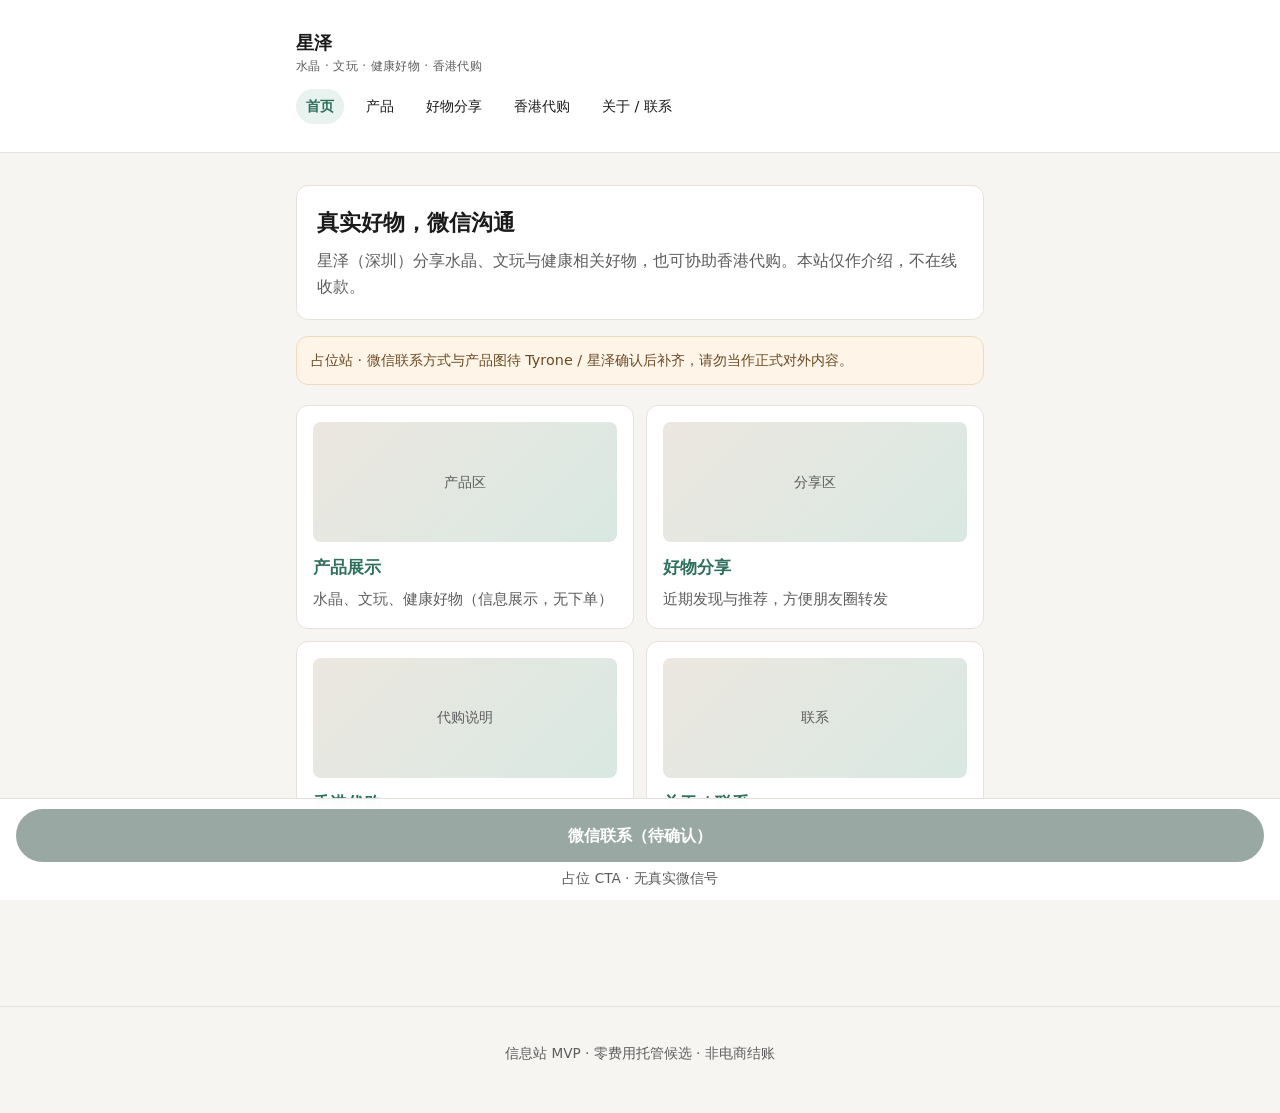
<file: index.html>
<!DOCTYPE html>
<html lang="zh-Hans">
<head>
  <meta charset="utf-8">
  <link rel="alternate" hreflang="zh-Hans" href="https://tmwinno.github.io/leanne-mainland-mvp/">
  <!-- zh-Hant locale TBD -->
  <meta name="viewport" content="width=device-width, initial-scale=1">
  <title>星泽｜水晶·文玩·健康好物·香港代购</title>
  <meta name="description" content="深圳星泽分享水晶、文玩与健康好物，并可协助香港代购。本站仅介绍，微信线下沟通，不在线收款。">
  <meta property="og:title" content="星泽｜水晶·文玩·健康好物·香港代购">
  <meta property="og:description" content="深圳星泽分享水晶、文玩与健康好物，并可协助香港代购。本站仅介绍，微信线下沟通，不在线收款。">
  <meta property="og:type" content="website">
  <meta property="og:url" content="https://tmwinno.github.io/leanne-mainland-mvp/">
  <link rel="stylesheet" href="css/style.css">
</head>
<body>
  <header>
    <div class="wrap">
      <div class="brand">
        <h1>星泽<span>水晶 · 文玩 · 健康好物 · 香港代购</span></h1>
      </div>
      <nav aria-label="主导航">
        <a href="index.html" aria-current="page">首页</a>
        <a href="products.html">产品</a>
        <a href="finds.html">好物分享</a>
        <a href="hk-agent.html">香港代购</a>
        <a href="about.html">关于 / 联系</a>
      </nav>
    </div>
  </header>
  <main class="wrap">
    <section class="hero">
      <h2>真实好物，微信沟通</h2>
      <p>星泽（深圳）分享水晶、文玩与健康相关好物，也可协助香港代购。本站仅作介绍，不在线收款。</p>
    </section>
    <p class="note">占位站 · 微信联系方式与产品图待 Tyrone / 星泽确认后补齐，请勿当作正式对外内容。</p>
    <div class="grid">
      <a class="card" href="products.html">
        <div class="thumb">产品区</div>
        <h3>产品展示</h3>
        <p>水晶、文玩、健康好物（信息展示，无下单）</p>
      </a>
      <a class="card" href="finds.html">
        <div class="thumb">分享区</div>
        <h3>好物分享</h3>
        <p>近期发现与推荐，方便朋友圈转发</p>
      </a>
      <a class="card" href="hk-agent.html">
        <div class="thumb">代购说明</div>
        <h3>香港代购</h3>
        <p>能帮什么、如何委托，线下沟通</p>
      </a>
      <a class="card" href="about.html">
        <div class="thumb">联系</div>
        <h3>关于 / 联系</h3>
        <p>认识星泽，添加微信咨询</p>
      </a>
    </div>
  </main>

  <div class="sticky-cta" role="region" aria-label="微信联系占位">
    <a class="cta" href="about.html" aria-disabled="true">微信联系（待确认）</a>
    <p class="cta-sub">占位 CTA · 无真实微信号</p>
  </div>

  <footer>
    <div class="wrap">信息站 MVP · 零费用托管候选 · 非电商结账</div>
  </footer>
</body>
</html>
</file>
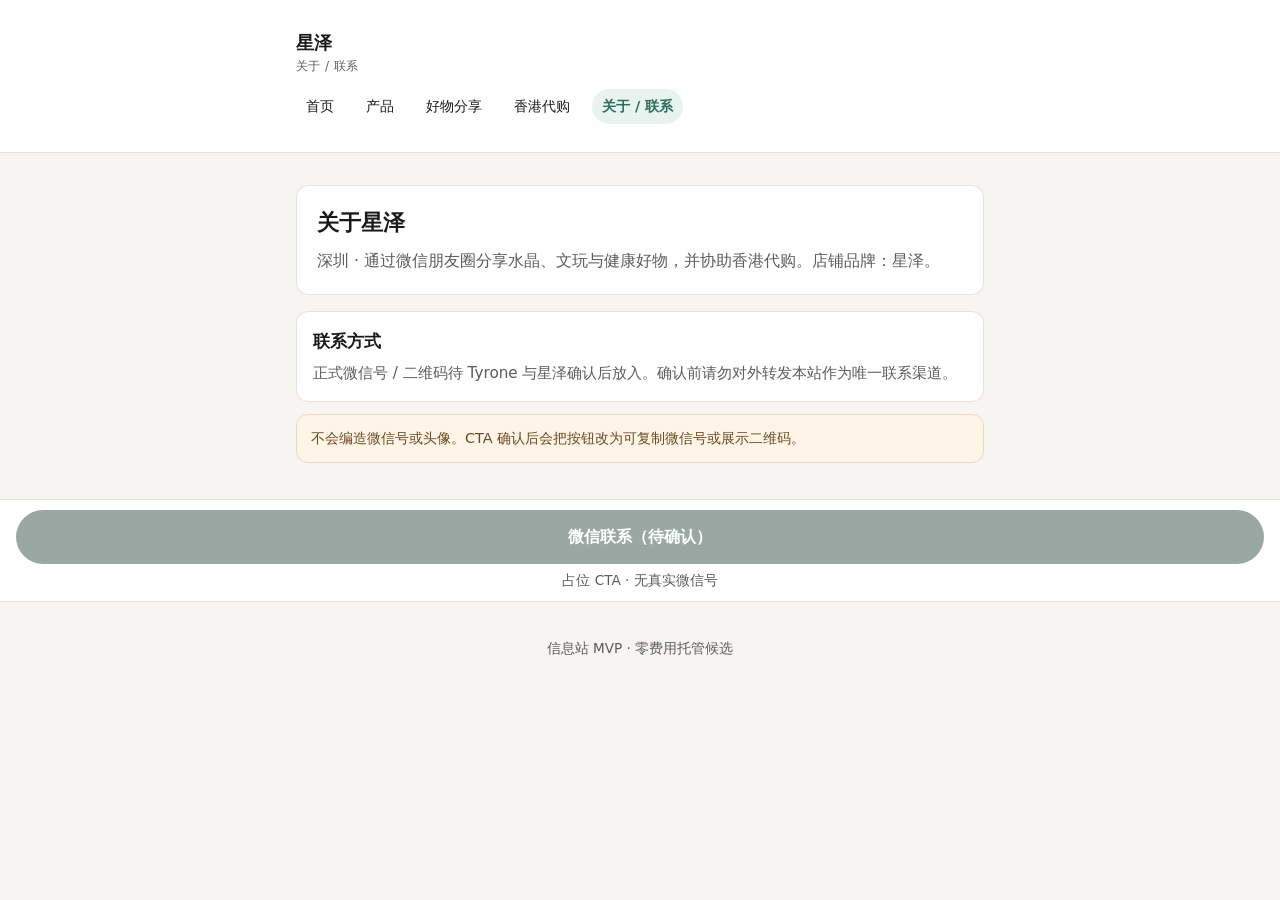
<file: about.html>
<!DOCTYPE html>
<html lang="zh-Hans">
<head>
  <meta charset="utf-8">
  <link rel="alternate" hreflang="zh-Hans" href="https://tmwinno.github.io/leanne-mainland-mvp/about.html">
  <!-- zh-Hant locale TBD -->
  <meta name="viewport" content="width=device-width, initial-scale=1">
  <title>关于 / 联系｜星泽</title>
  <meta name="description" content="认识星泽，微信咨询产品与香港代购。">
  <meta property="og:title" content="关于 / 联系｜星泽">
  <meta property="og:description" content="认识星泽，微信咨询产品与香港代购。">
  <meta property="og:type" content="website">
  <meta property="og:url" content="https://tmwinno.github.io/leanne-mainland-mvp/about.html">
  <link rel="stylesheet" href="css/style.css">
</head>
<body>
  <header>
    <div class="wrap">
      <div class="brand">
        <h1>星泽<span>关于 / 联系</span></h1>
      </div>
      <nav aria-label="主导航">
        <a href="index.html">首页</a>
        <a href="products.html">产品</a>
        <a href="finds.html">好物分享</a>
        <a href="hk-agent.html">香港代购</a>
        <a href="about.html" aria-current="page">关于 / 联系</a>
      </nav>
    </div>
  </header>
  <main class="wrap">
    <section class="hero">
      <h2>关于星泽</h2>
      <p>深圳 · 通过微信朋友圈分享水晶、文玩与健康好物，并协助香港代购。店铺品牌：星泽。</p>
    </section>
    <div class="card">
      <h3>联系方式</h3>
      <p>正式微信号 / 二维码待 Tyrone 与星泽确认后放入。确认前请勿对外转发本站作为唯一联系渠道。</p>
    </div>
    <p class="note">不会编造微信号或头像。CTA 确认后会把按钮改为可复制微信号或展示二维码。</p>
  </main>

  <div class="sticky-cta" role="region" aria-label="微信联系占位">
    <a class="cta" href="#" aria-disabled="true">微信联系（待确认）</a>
    <p class="cta-sub">占位 CTA · 无真实微信号</p>
  </div>

  <footer>
    <div class="wrap">信息站 MVP · 零费用托管候选</div>
  </footer>
</body>
</html>
</file>
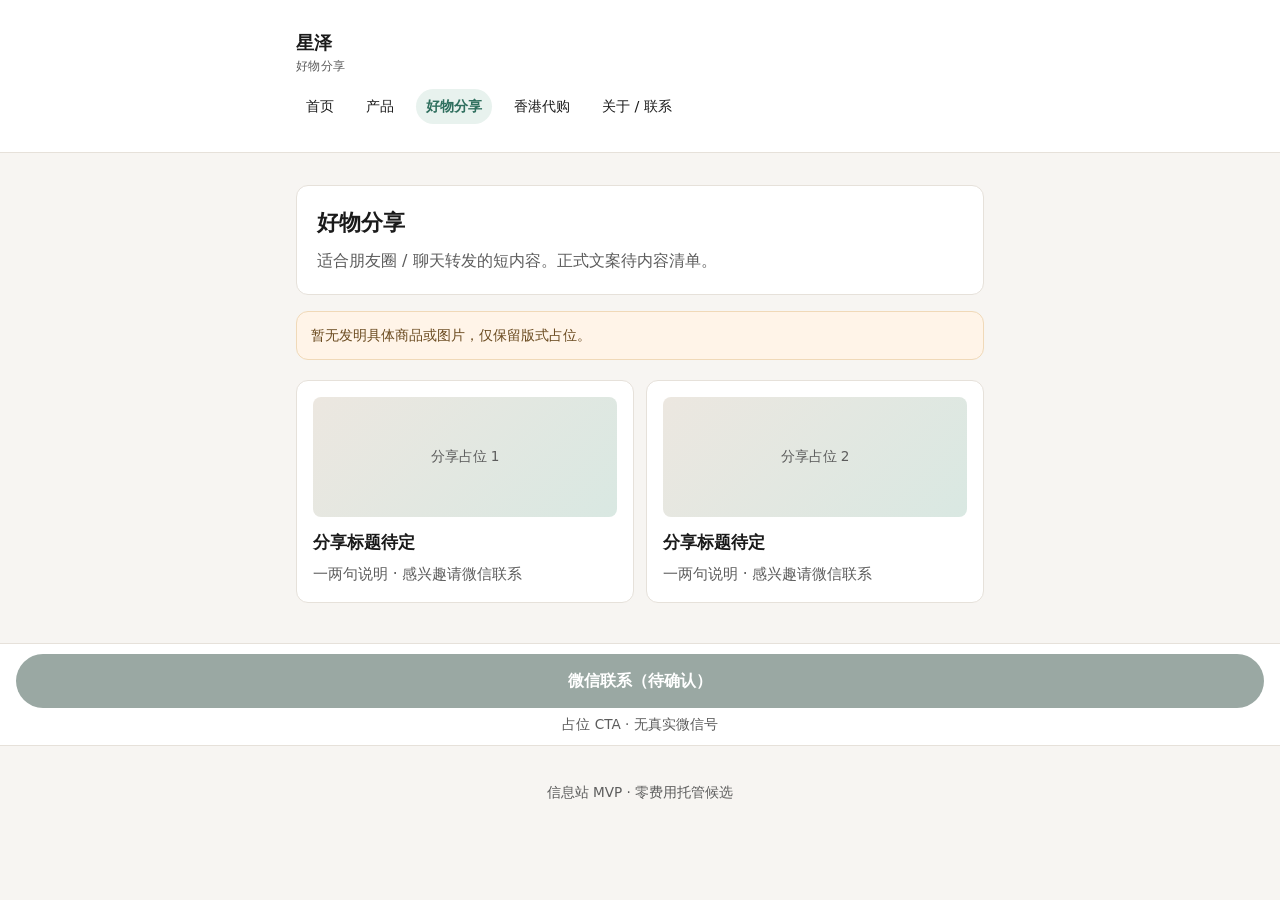
<file: finds.html>
<!DOCTYPE html>
<html lang="zh-Hans">
<head>
  <meta charset="utf-8">
  <link rel="alternate" hreflang="zh-Hans" href="https://tmwinno.github.io/leanne-mainland-mvp/finds.html">
  <!-- zh-Hant locale TBD -->
  <meta name="viewport" content="width=device-width, initial-scale=1">
  <title>好物分享｜星泽</title>
  <meta name="description" content="近期好物与发现，方便微信转发。">
  <meta property="og:title" content="好物分享｜星泽">
  <meta property="og:description" content="近期好物与发现，方便微信转发。">
  <meta property="og:type" content="website">
  <meta property="og:url" content="https://tmwinno.github.io/leanne-mainland-mvp/finds.html">
  <link rel="stylesheet" href="css/style.css">
</head>
<body>
  <header>
    <div class="wrap">
      <div class="brand">
        <h1>星泽<span>好物分享</span></h1>
      </div>
      <nav aria-label="主导航">
        <a href="index.html">首页</a>
        <a href="products.html">产品</a>
        <a href="finds.html" aria-current="page">好物分享</a>
        <a href="hk-agent.html">香港代购</a>
        <a href="about.html">关于 / 联系</a>
      </nav>
    </div>
  </header>
  <main class="wrap">
    <section class="hero">
      <h2>好物分享</h2>
      <p>适合朋友圈 / 聊天转发的短内容。正式文案待内容清单。</p>
    </section>
    <p class="note">暂无发明具体商品或图片，仅保留版式占位。</p>
    <div class="grid">
      <article class="card">
        <div class="thumb">分享占位 1</div>
        <h3>分享标题待定</h3>
        <p>一两句说明 · 感兴趣请微信联系</p>
      </article>
      <article class="card">
        <div class="thumb">分享占位 2</div>
        <h3>分享标题待定</h3>
        <p>一两句说明 · 感兴趣请微信联系</p>
      </article>
    </div>
  </main>

  <div class="sticky-cta" role="region" aria-label="微信联系占位">
    <a class="cta" href="about.html" aria-disabled="true">微信联系（待确认）</a>
    <p class="cta-sub">占位 CTA · 无真实微信号</p>
  </div>

  <footer>
    <div class="wrap">信息站 MVP · 零费用托管候选</div>
  </footer>
</body>
</html>
</file>
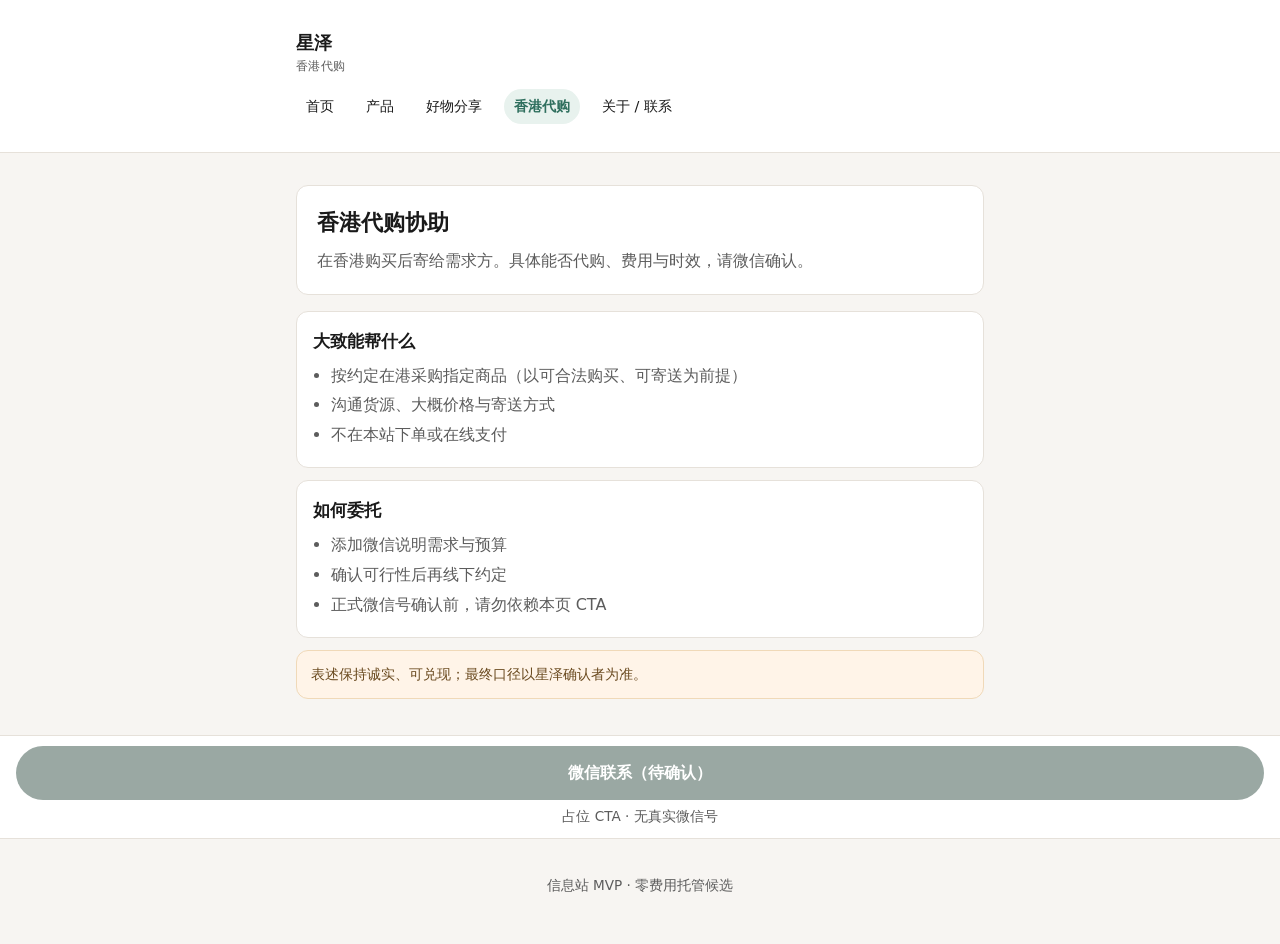
<file: hk-agent.html>
<!DOCTYPE html>
<html lang="zh-Hans">
<head>
  <meta charset="utf-8">
  <link rel="alternate" hreflang="zh-Hans" href="https://tmwinno.github.io/leanne-mainland-mvp/hk-agent.html">
  <!-- zh-Hant locale TBD -->
  <meta name="viewport" content="width=device-width, initial-scale=1">
  <title>香港代购｜星泽</title>
  <meta name="description" content="代购范围与委托说明；微信沟通，本站不收款。">
  <meta property="og:title" content="香港代购｜星泽">
  <meta property="og:description" content="代购范围与委托说明；微信沟通，本站不收款。">
  <meta property="og:type" content="website">
  <meta property="og:url" content="https://tmwinno.github.io/leanne-mainland-mvp/hk-agent.html">
  <link rel="stylesheet" href="css/style.css">
</head>
<body>
  <header>
    <div class="wrap">
      <div class="brand">
        <h1>星泽<span>香港代购</span></h1>
      </div>
      <nav aria-label="主导航">
        <a href="index.html">首页</a>
        <a href="products.html">产品</a>
        <a href="finds.html">好物分享</a>
        <a href="hk-agent.html" aria-current="page">香港代购</a>
        <a href="about.html">关于 / 联系</a>
      </nav>
    </div>
  </header>
  <main class="wrap">
    <section class="hero">
      <h2>香港代购协助</h2>
      <p>在香港购买后寄给需求方。具体能否代购、费用与时效，请微信确认。</p>
    </section>
    <div class="card">
      <h3>大致能帮什么</h3>
      <ul class="clean">
        <li>按约定在港采购指定商品（以可合法购买、可寄送为前提）</li>
        <li>沟通货源、大概价格与寄送方式</li>
        <li>不在本站下单或在线支付</li>
      </ul>
    </div>
    <div class="card" style="margin-top:12px">
      <h3>如何委托</h3>
      <ul class="clean">
        <li>添加微信说明需求与预算</li>
        <li>确认可行性后再线下约定</li>
        <li>正式微信号确认前，请勿依赖本页 CTA</li>
      </ul>
    </div>
    <p class="note">表述保持诚实、可兑现；最终口径以星泽确认者为准。</p>
  </main>

  <div class="sticky-cta" role="region" aria-label="微信联系占位">
    <a class="cta" href="about.html" aria-disabled="true">微信联系（待确认）</a>
    <p class="cta-sub">占位 CTA · 无真实微信号</p>
  </div>

  <footer>
    <div class="wrap">信息站 MVP · 零费用托管候选</div>
  </footer>
</body>
</html>
</file>
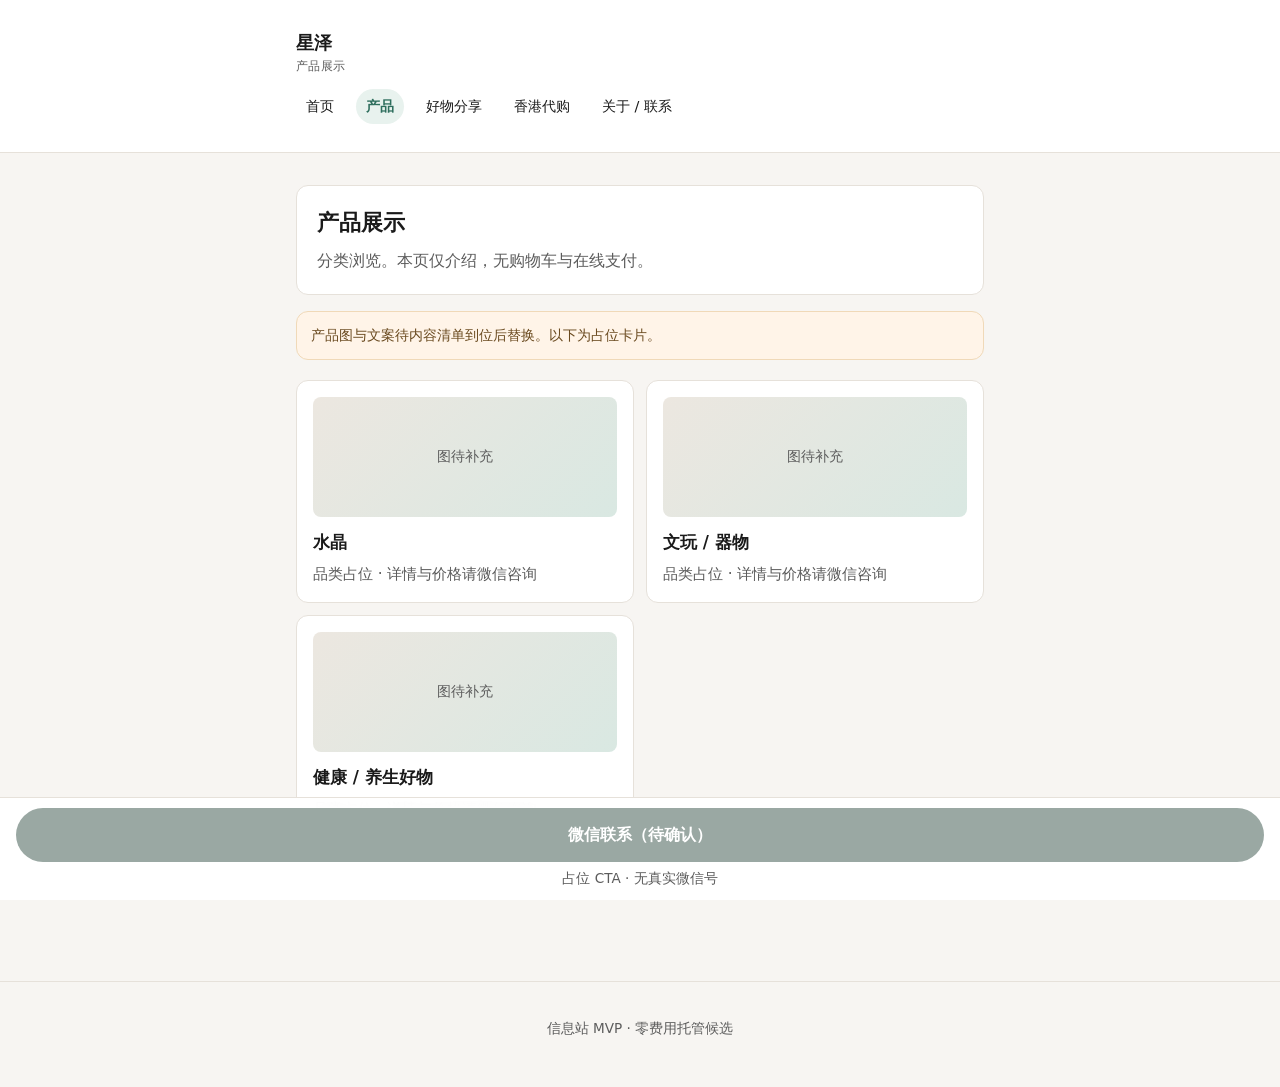
<file: products.html>
<!DOCTYPE html>
<html lang="zh-Hans">
<head>
  <meta charset="utf-8">
  <link rel="alternate" hreflang="zh-Hans" href="https://tmwinno.github.io/leanne-mainland-mvp/products.html">
  <!-- zh-Hant locale TBD -->
  <meta name="viewport" content="width=device-width, initial-scale=1">
  <title>产品｜星泽</title>
  <meta name="description" content="水晶、文玩与健康好物信息展示；下单请微信沟通。">
  <meta property="og:title" content="产品｜星泽">
  <meta property="og:description" content="水晶、文玩与健康好物信息展示；下单请微信沟通。">
  <meta property="og:type" content="website">
  <meta property="og:url" content="https://tmwinno.github.io/leanne-mainland-mvp/products.html">
  <link rel="stylesheet" href="css/style.css">
</head>
<body>
  <header>
    <div class="wrap">
      <div class="brand">
        <h1>星泽<span>产品展示</span></h1>
      </div>
      <nav aria-label="主导航">
        <a href="index.html">首页</a>
        <a href="products.html" aria-current="page">产品</a>
        <a href="finds.html">好物分享</a>
        <a href="hk-agent.html">香港代购</a>
        <a href="about.html">关于 / 联系</a>
      </nav>
    </div>
  </header>
  <main class="wrap">
    <section class="hero">
      <h2>产品展示</h2>
      <p>分类浏览。本页仅介绍，无购物车与在线支付。</p>
    </section>
    <p class="note">产品图与文案待内容清单到位后替换。以下为占位卡片。</p>
    <div class="grid">
      <article class="card">
        <div class="thumb">图待补充</div>
        <h3>水晶</h3>
        <p>品类占位 · 详情与价格请微信咨询</p>
      </article>
      <article class="card">
        <div class="thumb">图待补充</div>
        <h3>文玩 / 器物</h3>
        <p>品类占位 · 详情与价格请微信咨询</p>
      </article>
      <article class="card">
        <div class="thumb">图待补充</div>
        <h3>健康 / 养生好物</h3>
        <p>品类占位 · 详情与价格请微信咨询</p>
      </article>
    </div>
  </main>

  <div class="sticky-cta" role="region" aria-label="微信联系占位">
    <a class="cta" href="about.html" aria-disabled="true">微信联系（待确认）</a>
    <p class="cta-sub">占位 CTA · 无真实微信号</p>
  </div>

  <footer>
    <div class="wrap">信息站 MVP · 零费用托管候选</div>
  </footer>
</body>
</html>
</file>
<file: css/style.css>
/* System fonts only — no Google Fonts / third-party CDN */
:root {
  --bg: #f7f5f2;
  --card: #ffffff;
  --text: #1a1a1a;
  --muted: #5c5c5c;
  --line: #e6e1da;
  --accent: #2f6f5e;
  --accent-soft: #e8f2ee;
  --danger-soft: #fff4e8;
  --radius: 12px;
  --max: 720px;
}
* { box-sizing: border-box; }
html { -webkit-text-size-adjust: 100%; }
body {
  margin: 0;
  font-family: -apple-system, BlinkMacSystemFont, "PingFang SC", "Hiragino Sans GB",
    "Microsoft YaHei", "Noto Sans SC", "Source Han Sans SC", system-ui, sans-serif;
  background: var(--bg);
  color: var(--text);
  line-height: 1.6;
  font-size: 16px;
}
a { color: var(--accent); text-decoration: none; }
a:hover { text-decoration: underline; }
.wrap { max-width: var(--max); margin: 0 auto; padding: 16px; }
header {
  background: var(--card);
  border-bottom: 1px solid var(--line);
  position: sticky;
  top: 0;
  z-index: 10;
}
.brand {
  display: flex;
  align-items: center;
  justify-content: space-between;
  gap: 12px;
  padding: 12px 0;
}
.brand h1 {
  margin: 0;
  font-size: 1.15rem;
  font-weight: 700;
  letter-spacing: 0.02em;
}
.brand span {
  display: block;
  font-size: 0.75rem;
  color: var(--muted);
  font-weight: 400;
}
nav {
  display: flex;
  flex-wrap: wrap;
  gap: 8px 12px;
  padding-bottom: 12px;
  font-size: 0.9rem;
}
nav a {
  color: var(--text);
  padding: 6px 10px;
  border-radius: 999px;
  background: transparent;
}
nav a[aria-current="page"] {
  background: var(--accent-soft);
  color: var(--accent);
  font-weight: 600;
  text-decoration: none;
}
.hero {
  background: var(--card);
  border: 1px solid var(--line);
  border-radius: var(--radius);
  padding: 20px;
  margin: 16px 0;
}
.hero h2 { margin: 0 0 8px; font-size: 1.35rem; }
.hero p { margin: 0; color: var(--muted); }
.note {
  background: var(--danger-soft);
  border: 1px solid #f0d9b8;
  border-radius: var(--radius);
  padding: 12px 14px;
  font-size: 0.9rem;
  color: #6a4a1f;
  margin: 12px 0 20px;
}
.grid {
  display: grid;
  grid-template-columns: 1fr;
  gap: 12px;
  margin: 16px 0 24px;
}
@media (min-width: 560px) {
  .grid { grid-template-columns: 1fr 1fr; }
}
.card {
  background: var(--card);
  border: 1px solid var(--line);
  border-radius: var(--radius);
  padding: 16px;
}
.card h3 { margin: 0 0 6px; font-size: 1.05rem; }
.card p { margin: 0; color: var(--muted); font-size: 0.95rem; }
.thumb {
  height: 120px;
  border-radius: 8px;
  background: linear-gradient(135deg, #ece7e0, #d9e8e2);
  margin-bottom: 12px;
  display: flex;
  align-items: center;
  justify-content: center;
  color: var(--muted);
  font-size: 0.85rem;
}
.cta {
  display: block;
  text-align: center;
  background: var(--accent);
  color: #fff !important;
  text-decoration: none !important;
  padding: 14px 16px;
  border-radius: 999px;
  font-weight: 600;
  margin: 20px 0 8px;
}
.cta[aria-disabled="true"] {
  background: #9aa8a3;
  pointer-events: none;
}
.cta-sub {
  text-align: center;
  color: var(--muted);
  font-size: 0.85rem;
  margin: 0 0 24px;
}
footer {
  border-top: 1px solid var(--line);
  padding: 20px 0 32px;
  color: var(--muted);
  font-size: 0.85rem;
  text-align: center;
}
ul.clean { padding-left: 1.1rem; margin: 8px 0 0; color: var(--muted); }
ul.clean li { margin: 4px 0; }

/* Sticky bottom WeChat CTA — placeholder only */
.sticky-cta {
  position: sticky;
  bottom: 0;
  z-index: 20;
  background: rgba(255,255,255,0.96);
  border-top: 1px solid var(--line);
  padding: 10px 16px calc(10px + env(safe-area-inset-bottom, 0));
  backdrop-filter: blur(8px);
}
.sticky-cta .cta {
  margin: 0;
}
.sticky-cta .cta-sub {
  margin: 6px 0 0;
}
body { padding-bottom: 0; }
</file>
